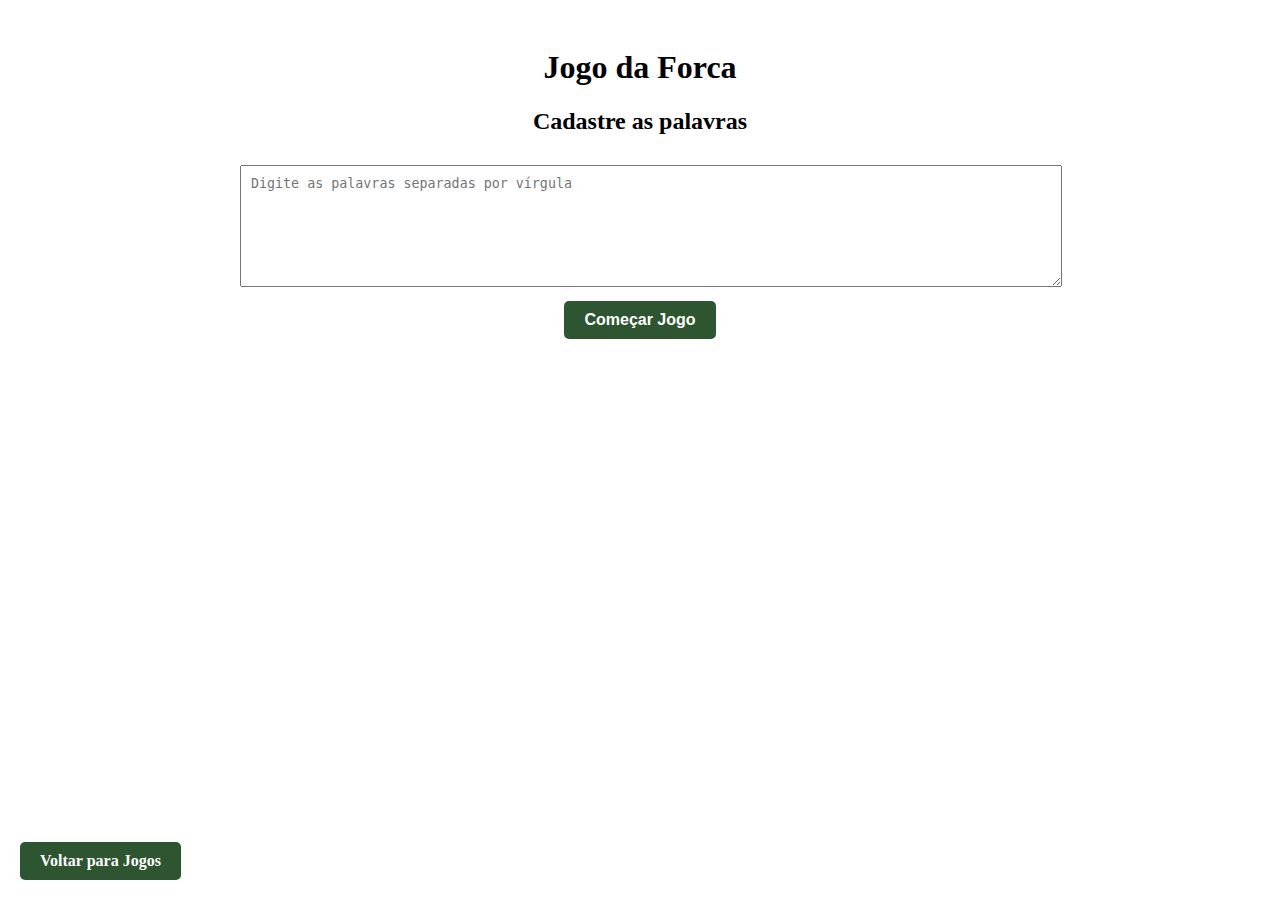
<file: jogos/forca/index.html>
<!DOCTYPE html>
<html lang="pt-BR">
<head>
    <meta charset="UTF-8">
    <meta name="viewport" content="width=device-width, initial-scale=1.0">
    <title>Jogo da Forca</title>
    <link rel="stylesheet" href="styles.css">
</head>
<body>
    <div class="container">
        <h1>Jogo da Forca</h1>
        
        <div id="setup-game">
            <h2>Cadastre as palavras</h2>
            <textarea id="palavras" placeholder="Digite as palavras separadas por vírgula"></textarea>
            <button onclick="iniciarJogo()">Começar Jogo</button>
        </div>

        <div id="game" style="display: none;">
            <canvas id="forca" width="300" height="300"></canvas>
            <div id="palavra-container"></div>
            <div id="letras-erradas"></div>
            <div id="teclado"></div>
            <p id="mensagem"></p>
            <button onclick="reiniciarJogo()" id="btn-reiniciar" style="display: none;">Jogar Novamente</button>
        </div>
    </div>

    <a href="../../index.html" class="voltar-btn">Voltar para Jogos</a>
    <script src="script.js"></script>
</body>
</html>
</file>
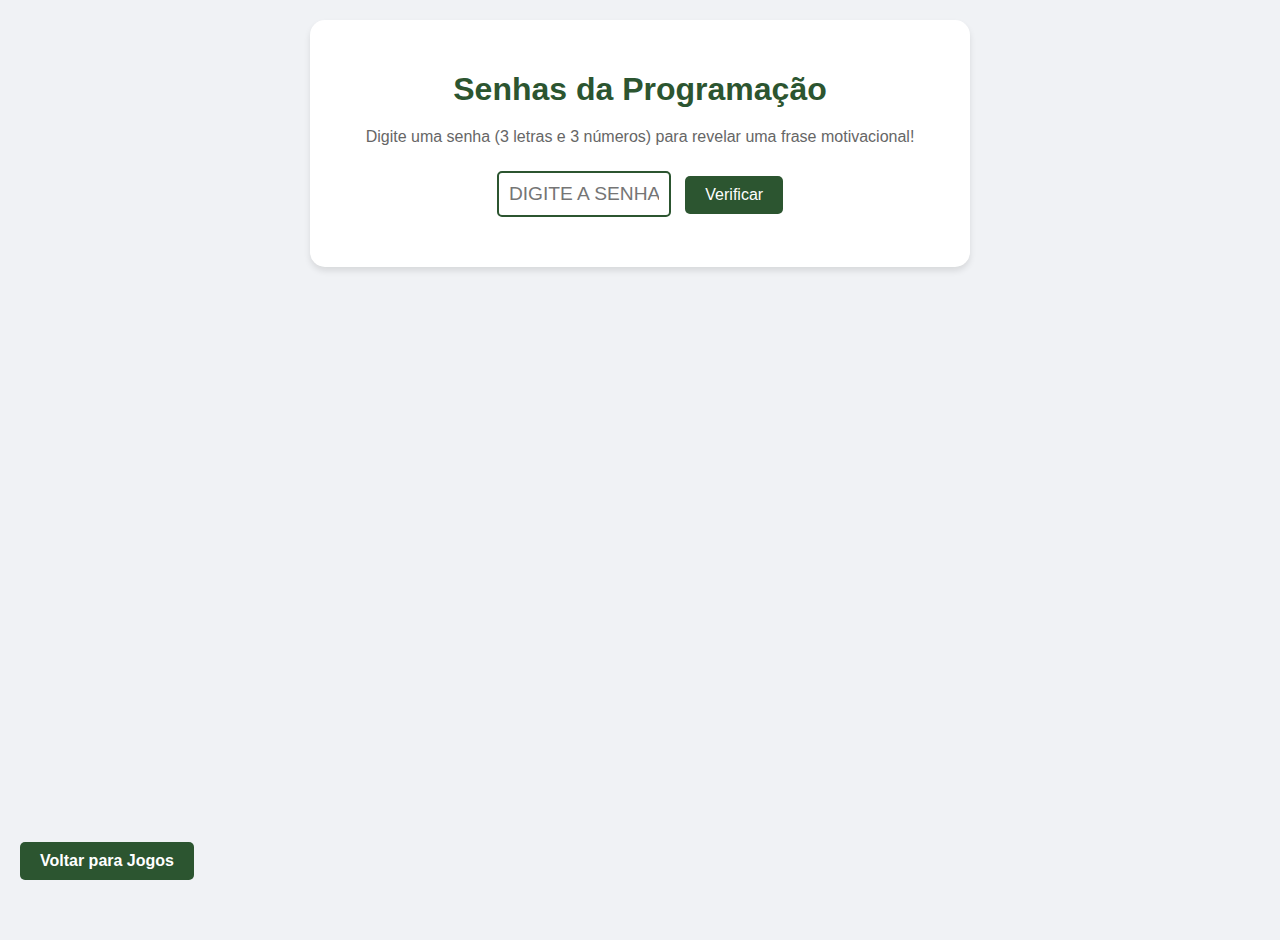
<file: jogos/senhas/index.html>
<!DOCTYPE html>
<html lang="pt-BR">
<head>
    <meta charset="UTF-8">
    <meta name="viewport" content="width=device-width, initial-scale=1.0">
    <title>Jogo das Senhas</title>
    <link rel="stylesheet" href="styles.css">
</head>
<body>
    <div class="container">
        <h1>Senhas da Programação</h1>
        <p class="instrucoes">Digite uma senha (3 letras e 3 números) para revelar uma frase motivacional!</p>
        
        <div class="input-container">
            <input type="text" id="senhaInput" maxlength="6" placeholder="Digite a senha">
            <button onclick="verificarSenha()">Verificar</button>
        </div>

        <div id="mensagem" class="mensagem"></div>
    </div>

    <a href="../../index.html" class="voltar-btn">Voltar para Jogos</a>

    <script src="script.js"></script>
</body>
</html>
</file>
<file: jogos/forca/styles.css>
.container {
    max-width: 800px;
    margin: 0 auto;
    text-align: center;
    padding: 20px;
}

textarea {
    width: 100%;
    height: 100px;
    margin: 10px 0;
    padding: 10px;
}

button {
    padding: 10px 20px;
    font-size: 16px;
    cursor: pointer;
    background-color: #2c5530;
    color: white;
    border: none;
    border-radius: 5px;
    font-weight: bold;
}

#palavra-container {
    margin: 20px 0;
    font-size: 2.5em;
    letter-spacing: 10px;
    color: #1a1a1a;
    font-weight: bold;
}

#letras-erradas {
    margin: 20px 0;
    color: #cc0000;
    font-size: 1.2em;
    font-weight: bold;
}

#teclado {
    margin: 20px 0;
}

.tecla {
    margin: 5px;
    padding: 10px 15px;
    font-size: 20px;
    cursor: pointer;
    background-color: #4a90e2;
    color: #000000;
    border: 1px solid #2171c7;
    border-radius: 5px;
    font-weight: bold;
    transition: all 0.2s ease;
}

.tecla:hover {
    background-color: #357abd;
    color: white;
    transform: scale(1.05);
}

.tecla.usada {
    background-color: #808080;
    cursor: not-allowed;
    color: #d4d4d4;
}

#mensagem {
    font-size: 1.5em;
    margin: 20px 0;
    font-weight: bold;
    color: #1a1a1a;
}

#forca {
    border: 2px solid #333;
    margin: 20px auto;
    display: block;
    background-color: #fff;
}

.voltar-btn {
    position: fixed;
    bottom: 20px;
    left: 20px;
    padding: 10px 20px;
    background-color: #2c5530;
    color: white;
    text-decoration: none;
    border-radius: 5px;
    font-weight: bold;
    transition: background-color 0.3s ease;
}

.voltar-btn:hover {
    background-color: #1e3a21;
}
</file>
<file: jogos/senhas/styles.css>
body {
    font-family: 'Arial', sans-serif;
    background-color: #f0f2f5;
    margin: 0;
    padding: 20px;
    min-height: 100vh;
    display: flex;
    flex-direction: column;
    align-items: center;
}

.container {
    background-color: white;
    padding: 30px;
    border-radius: 15px;
    box-shadow: 0 4px 6px rgba(0, 0, 0, 0.1);
    max-width: 600px;
    width: 100%;
    text-align: center;
}

h1 {
    color: #2c5530;
    margin-bottom: 20px;
}

.instrucoes {
    color: #666;
    margin-bottom: 25px;
}

.senhas-disponiveis {
    background-color: #f8f9fa;
    padding: 15px;
    border-radius: 10px;
    margin-bottom: 25px;
}

.senhas-disponiveis h3 {
    color: #2c5530;
    margin-bottom: 10px;
}

.senhas-disponiveis ul {
    list-style: none;
    padding: 0;
    display: flex;
    flex-wrap: wrap;
    justify-content: center;
    gap: 10px;
}

.senhas-disponiveis li {
    background-color: #e9ecef;
    padding: 5px 15px;
    border-radius: 5px;
    font-family: monospace;
    font-size: 1.1em;
}

.input-container {
    margin-bottom: 20px;
}

input {
    padding: 10px;
    font-size: 1.2em;
    width: 150px;
    text-align: center;
    border: 2px solid #2c5530;
    border-radius: 5px;
    margin-right: 10px;
    text-transform: uppercase;
}

button {
    padding: 10px 20px;
    font-size: 1em;
    background-color: #2c5530;
    color: white;
    border: none;
    border-radius: 5px;
    cursor: pointer;
    transition: background-color 0.3s;
}

button:hover {
    background-color: #1e3a21;
}

.mensagem {
    margin-top: 20px;
    padding: 20px;
    border-radius: 10px;
    font-size: 1.1em;
    line-height: 1.6;
    display: none;
}

.mensagem.sucesso {
    display: block;
    background-color: #d4edda;
    color: #155724;
    border: 1px solid #c3e6cb;
}

.mensagem.erro {
    display: block;
    background-color: #f8d7da;
    color: #721c24;
    border: 1px solid #f5c6cb;
}

.voltar-btn {
    position: fixed;
    bottom: 20px;
    left: 20px;
    padding: 10px 20px;
    background-color: #2c5530;
    color: white;
    text-decoration: none;
    border-radius: 5px;
    font-weight: bold;
    transition: background-color 0.3s;
}

.voltar-btn:hover {
    background-color: #1e3a21;
}
</file>
